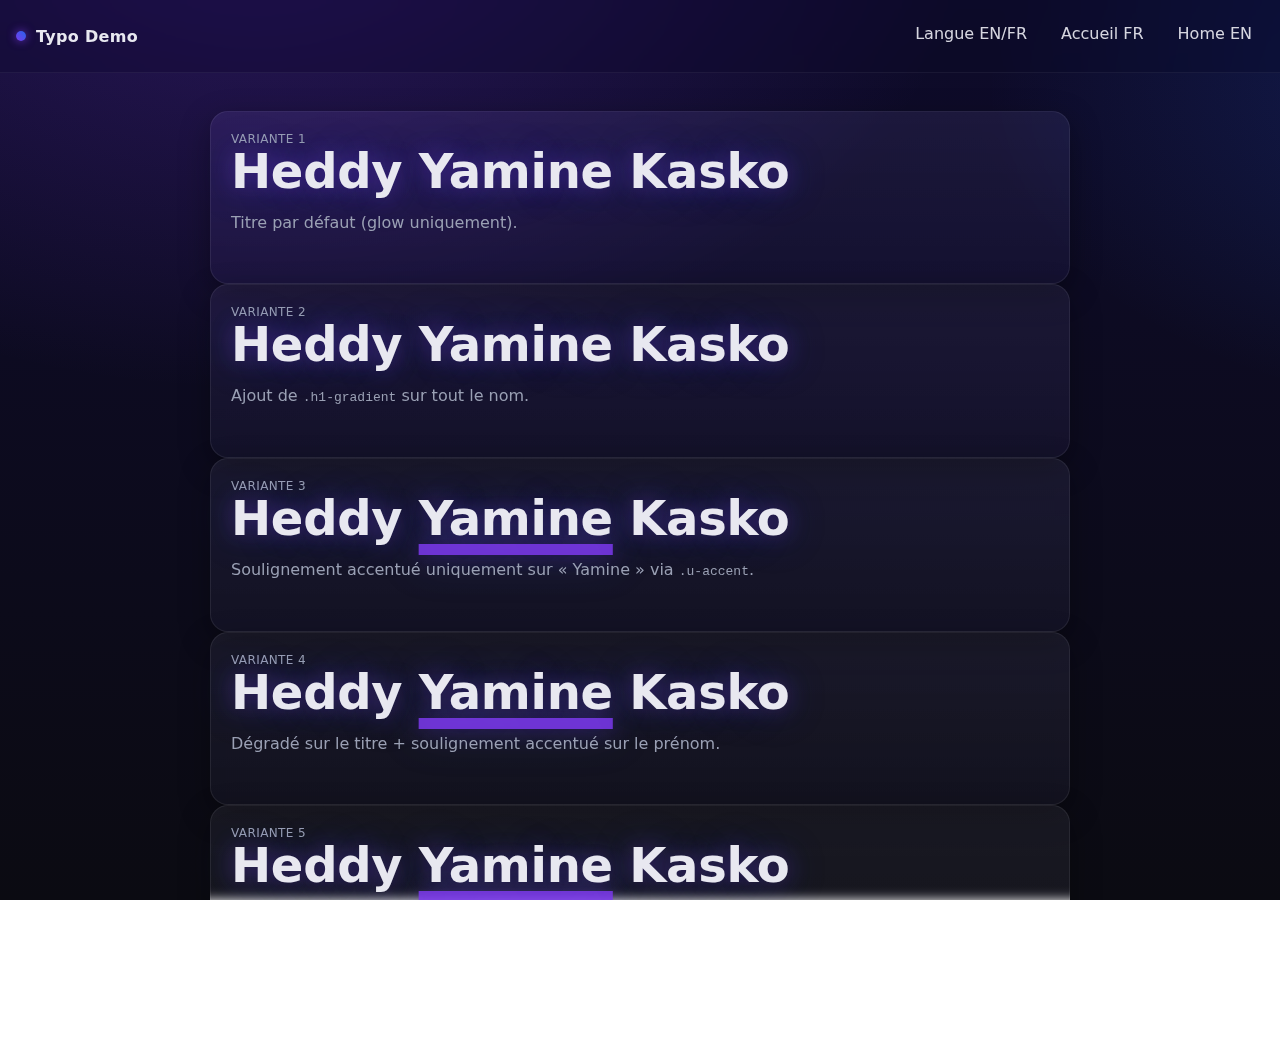
<file: playground/typo-demo.html>
<!doctype html>
<html lang="fr">
<head>
  <meta charset="utf-8" />
  <meta name="viewport" content="width=device-width,initial-scale=1" />
  <title>Typo Demo — Name Variants</title>

  <!-- adjust this path if /playground is elsewhere -->
  <link rel="stylesheet" href="../assets/styles.css">
</head>
<body>
  <header class="nav">
    <div class="brand"><span class="dot"></span> Typo Demo</div>
    <button class="hamburger" aria-controls="main-menu" aria-expanded="false" aria-label="Ouvrir le menu">☰</button>
    <nav id="main-menu" class="menu">
      <a href="../index.html">Langue EN/FR</a>
      <a href="../fr/index.html">Accueil FR</a>
      <a href="../en/index.html">Home EN</a>
    </nav>
  </header>

  <main class="container" style="max-width:900px">
    <!-- Block 1: Baseline -->
    <section class="card reveal" style="margin-top:18px">
      <div class="kicker">Variante 1</div>
      <h1 class="glow">Heddy Yamine Kasko</h1>
      <p class="subtitle">Titre par défaut (glow uniquement).</p>
    </section>

    <!-- Block 2: Gradient title -->
    <section class="card reveal">
      <div class="kicker">Variante 2</div>
      <h1 class="glow h1-gradient">Heddy Yamine Kasko</h1>
      <p class="subtitle">Ajout de <code>.h1-gradient</code> sur tout le nom.</p>
    </section>

    <!-- Block 3: Accent underline on surname -->
    <section class="card reveal">
      <div class="kicker">Variante 3</div>
      <h1 class="glow">Heddy <span class="u-accent">Yamine</span> Kasko</h1>
      <p class="subtitle">Soulignement accentué uniquement sur « Yamine » via <code>.u-accent</code>.</p>
    </section>

    <!-- Block 4: Gradient + underline -->
    <section class="card reveal">
      <div class="kicker">Variante 4</div>
      <h1 class="glow h1-gradient">Heddy <span class="u-accent">Yamine</span> Kasko</h1>
      <p class="subtitle">Dégradé sur le titre + soulignement accentué sur le prénom.</p>
    </section>

    <!-- Block 5: Name + subtitle line (title-line) -->
    <section class="card reveal">
      <div class="kicker">Variante 5</div>
      <h1 class="glow h1-gradient name">Heddy <span class="u-accent">Yamine</span> Kasko</h1>
      <h2 class="title-line">Concevoir, <span class="mark"><strong>automatiser</strong></span>, transformer.</h2>
      <p class="lead">
        De l’<span class="u-glow"><strong>Industrie 4.0</strong></span> aux
        <span class="mark">pipelines CI/CD sécurisés</span>, en passant par la
        <span class="mark">robotique</span> et la <span class="mark">data</span>.
        J’<strong>explore</strong>, <strong>conçois</strong> et <strong>déploie</strong>
        des solutions <span class="u-accent">plus intelligentes, plus sûres et plus durables</span>.
      </p>
    </section>
  </main>

  <script src="../assets/script.js" defer></script>
</body>
</html>
</file>
<file: assets/styles.css>
/* ===============================
   Yamine Portfolio — styles.css
   Dark, modern, mobile-first UI
   =============================== */

   :root{
    --bg:#0b0b12;               /* deep dark */
    --bg2:#0e0b2b;              /* indigo tint */
    --accent:#7c3aed;           /* purple */
    --accent-2:#2563eb;         /* blue */
    --text:#e8e8f0;             /* near white */
    --muted:#9aa0b4;            /* muted */
    --card:#121222;             /* card base */
    --glass:rgba(255,255,255,.06);
    --radius:18px;
    --shadow: 0 10px 30px rgba(0,0,0,.35);
  }
  
  *{box-sizing:border-box}
  html,body{height:100%}
  body{
    margin:0;
    font-family:Inter,system-ui,-apple-system,Segoe UI,Roboto,Arial,sans-serif;
    color:var(--text);
    background:
      radial-gradient(1200px 800px at 20% -10%, rgba(124,58,237,.25), transparent 60%),
      radial-gradient(1000px 600px at 120% 10%, rgba(37,99,235,.22), transparent 55%),
      linear-gradient(180deg, var(--bg2) 0%, var(--bg) 100%);
  }
  html, body { 
    overflow-x: hidden; 
    -webkit-text-size-adjust: 100%; 
  }
  /* Utilities */
  .container{max-width:1100px; margin:0 auto; padding:20px}
  .center{display:flex; flex-direction:column; align-items:center; justify-content:center; min-height:100vh; text-align:center}
  .glow{ text-shadow: 0 0 22px rgba(124,58,237,.35), 0 0 44px rgba(37,99,235,.25) }
  a{color:inherit}
  
  /* Typography */
  /* Typography */
  h1{
    font-size: clamp(28px, 7vw, 36px);
    line-height: 1.08;
    letter-spacing: -0.3px;
    margin: 0 0 12px;
  }
  h2{font-size:clamp(22px,5vw,28px); margin:0 0 8px}
  p{line-height:1.6}
  .subtitle{margin:0 0 28px; color:var(--muted)}
  
  /* === Emphasis utilities (underline / highlight) === */
  strong{
    font-weight: 800;
    color: #fff;
    text-shadow: 0 0 12px rgba(124,58,237,.18);
  }

  /* Thick accent underline matching theme */
  .u-accent{
    text-decoration-line: underline;
    text-decoration-color: rgba(124,58,237,.85);
    text-decoration-thickness: .22em;
    text-underline-offset: .18em;
    text-decoration-skip-ink: none;
  }

  /* Gradient marker-style highlight */
  .mark{
    background-image: linear-gradient(120deg,
      rgba(124,58,237,.30), rgba(37,99,235,.30));
    background-size: 100% 42%;
    background-position: 0 88%;
    background-repeat: no-repeat;
    border-radius: 6px;
    padding: 0 .06em;
  }

  /* Underline + subtle glow */
  .u-glow{
    text-decoration: underline;
    text-decoration-thickness: .2em;
    text-underline-offset: .2em;
    text-decoration-color: rgba(37,99,235,.85);
    text-shadow: 0 4px 22px rgba(37,99,235,.35);
  }
  
  /* Cards & grids */
  .card{
    background:linear-gradient(180deg, rgba(255,255,255,.06), rgba(255,255,255,.03));
    border:1px solid rgba(255,255,255,.08);
    border-radius:var(--radius);
    padding:20px;
    box-shadow:var(--shadow);
    backdrop-filter:saturate(130%) blur(6px);
    transition:transform .28s ease, box-shadow .28s ease, border-color .28s ease;
    text-decoration:none; color:var(--text);
  }
  .card:hover{transform:translateY(-3px); box-shadow:0 16px 40px rgba(0,0,0,.5); border-color:rgba(124,58,237,.35)}
  
  .lang-grid{display:grid; grid-template-columns:repeat(auto-fit,minmax(260px,1fr)); gap:18px; width:100%; max-width:720px}
  .lang{display:flex; align-items:center; gap:16px; text-decoration:none}
  .flag{font-size:28px}
  
  /* ===== Navigation (mobile-first) ===== */
  .nav{
    width:100%;
    box-sizing:border-box;
    display:flex; align-items:center; justify-content:space-between; gap:12px;
    padding:14px 16px; position:sticky; top:0; z-index:20;
    backdrop-filter:saturate(140%) blur(8px);
    background:rgba(10,10,20,.4);
    border-bottom:1px solid rgba(255,255,255,.06);
  }
  .brand{display:flex; align-items:center; gap:10px; font-weight:800; letter-spacing:.3px; min-width:0; flex:1}
  .dot{width:10px; height:10px; border-radius:999px; background:linear-gradient(45deg, var(--accent), var(--accent-2)); box-shadow:0 0 10px rgba(124,58,237,.8)}
  
  /* Mobile menu collapsed by default */
  .menu{
    display:none; flex-direction:column; gap:10px;
    position:fixed; left:12px; right:12px; top:60px;   /* <- key change */
    background:rgba(10,10,20,.97);
    border:1px solid rgba(255,255,255,.12);
    border-radius:14px; padding:12px; box-shadow:var(--shadow);
    z-index:30;
  }
  .menu a{
    color:var(--text); text-decoration:none; opacity:.92;
    padding:10px 12px; border-radius:10px
  }
  .menu a:hover{opacity:1; background:rgba(255,255,255,.06)}
  .menu.open{display:flex}
  .hamburger{
    margin-left:auto; /* pushes button to the right */
    display:inline-flex; align-items:center; justify-content:center;
    font-size:24px; background:transparent; color:var(--text);
    border:1px solid rgba(255,255,255,.18); border-radius:12px; padding:6px 10px
  }
  
  /* ===== Hero & sections ===== */
  .hero{display:grid; grid-template-columns:1fr; gap:20px; padding:32px 20px 18px}
  .kicker{color:var(--muted); letter-spacing:.4px; text-transform:uppercase; font-size:12px}
  .lead{color:#cfd3e6}
  .hero-card{background:var(--glass); border:1px solid rgba(255,255,255,.08); border-radius:var(--radius); padding:22px; box-shadow:var(--shadow)}
  /* Tiles dans la colonne droite du hero */
  .hero-tiles{
    display:grid;
    grid-template-columns: minmax(0,1fr);   /* mobile : 1 colonne */
    gap: 16px;
  }

  /* Égaliser la hauteur des cartes si besoin */
  .hero-tiles .card{
    display:flex; flex-direction:column;
    align-items:flex-start;     /* 🔥 children keep intrinsic width */
    gap:6px;
    height:100%;
  }

  /* Tighter headings & text inside the 4 tiles */
  .hero-tiles h3{ margin:6px 0 6px; font-size:clamp(18px,2.2vw,22px); }
  .hero-tiles p{ margin:0; font-size:15.5px; line-height:1.6; }

  /* Add a bit more separation visually */
  .hero-tiles .card{ border-color: rgba(255,255,255,.10); }

  .hero-tiles .tile::after{ display:none; }

  /* Dès tablette : 2 colonnes (2x2) */
  @media (min-width: 760px){
    .hero-tiles{
      grid-template-columns: repeat(2, minmax(0,1fr));
      gap: 18px;
    }
  }

  .tiles{display:grid; grid-template-columns:1fr; gap:16px; padding:20px}
  .tile{position:relative; overflow:hidden}
  .tile h3{margin:0 0 8px}
  .badge{
    display:inline-flex;            /* size to content */
    align-items:center;
    align-self:flex-start;          /* never stretch */
    width:auto;                     /* no full-width */
    max-width:max-content;          /* shrink-wrap the text */
    height:26px;
    padding:0 10px;
    font-size:12px;
    line-height:1;
    white-space:nowrap;             /* stay on one line */
    border-radius:999px;
    background:linear-gradient(45deg,var(--accent),var(--accent-2));
    box-shadow:0 6px 16px rgba(124,58,237,.35);
  } 
  /* Prevent accidental full-width badges inside tiles */
  .tile .badge{ width:auto !important; }
 
  .tile::after{ 
    content:""; position:absolute; inset:-20% -40% auto auto;
    height:160px; width:160px;
    background:radial-gradient(closest-side, rgba(124,58,237,.3), transparent);
    transform:rotate(25deg)
  } 

  .section{padding:38px 20px}
  .section h2{margin:0 0 6px}
  .section p{color:#cfd3e6}
  
  /* Timeline */
  .timeline{display:grid; gap:16px; margin-top:12px}
  .entry{
    display:grid; gap:6px; padding:18px; border-radius:var(--radius);
    border:1px solid rgba(255,255,255,.08);
    background:linear-gradient(180deg, rgba(255,255,255,.04), rgba(255,255,255,.02))
  }
  .entry .when{font-size:12px; color:var(--muted)}
  .entry .where{font-weight:600}
  
  /* Buttons & links */
  .button{
    display:inline-flex; align-items:center; gap:10px; padding:10px 14px;
    border-radius:12px; text-decoration:none; color:var(--text);
    border:1px solid rgba(255,255,255,.14);
    background:linear-gradient(180deg, rgba(255,255,255,.08), rgba(255,255,255,.02));
    transition:transform .2s ease, border-color .2s ease
  }
  .button:hover{transform:translateY(-1px); border-color:rgba(124,58,237,.45)}
  a,.button,.card{min-height:44px} /* comfy tap targets */
  
  /* Reveal animation */
  .reveal{opacity:0; transform:translateY(12px); transition:opacity .6s ease, transform .6s ease}
  .reveal.in{opacity:1; transform:none}
  
  /* Footer */
  footer{padding:26px 20px; color:var(--muted); text-align:center; border-top:1px solid rgba(255,255,255,.06)}
  
  /* Reduce motion preference */
  @media (prefers-reduced-motion: reduce){
    *{scroll-behavior:auto !important}
    .reveal{transition:none}
  }
  /* ===== ABOUT (Qui suis-je) ===== */
  .about-hero{
    position:relative;
    display:grid;
    grid-template-columns: 1fr;
    gap:24px;
    padding:38px 20px 10px;
  }
  .about-hero__text .button{ align-self:flex-start }

  .about-hero__media{
    display:flex; justify-content:center; align-items:center;
    padding:10px;
  }
  .photo-ring{
    position:relative; width:min(70vw, 360px); aspect-ratio:1/1;
    border-radius:50%;
    padding:8px;
    background:linear-gradient(135deg, rgba(124,58,237,.6), rgba(37,99,235,.6));
    box-shadow:0 10px 40px rgba(0,0,0,.5);
  }
  .photo-ring img{
    width:100%; height:100%; object-fit:cover; border-radius:50%;
    display:block; filter:saturate(108%);
  }

  /* petits “dessins” de fond (ornements) */
  .ornament{
    position:absolute; pointer-events:none; z-index:-1;
    width:300px; height:300px; border-radius:32px;
    background: radial-gradient(closest-side, rgba(124,58,237,.28), transparent 70%);
    filter: blur(8px);
  }
  .ornament.o1{ top:-40px; left:-60px }
  .ornament.o2{ bottom:-60px; right:-40px }

  /* sections alternées texte/image */
  .about-section{ padding:28px 20px }
  .about-grid{
    display:grid; gap:18px; align-items:center;
    grid-template-columns: 1fr;
  }
  .about-grid .media img{
    width:100%; border-radius:18px; display:block;
    border:1px solid rgba(255,255,255,.08);
    box-shadow: var(--shadow);
  }
  /* Inversion d'ordre (mobile & desktop) */
  .about-grid.flip .content { order: 1; }
  .about-grid.flip .media   { order: 2; }

  /* Cadre commun plus compact */
  .media .frame{
    border-radius:18px;
    border:1px solid rgba(255,255,255,.08);
    box-shadow: var(--shadow);
    overflow:hidden;
    width:100%;
    max-width: 560px;                 /* limite largeur */
    margin-inline:auto;
  }

  /* Ratios utilitaires (tu appliques une de ces classes à .frame) */
  .ar-square   { aspect-ratio: 1 / 1;   }
  .ar-land     { aspect-ratio: 16 / 9;  }
  .ar-port     { aspect-ratio: 3 / 4;   }
  .ar-tall     { aspect-ratio: 9 / 16;  }

  /* L’image remplit le cadre, moins haute qu’avant = plus compact */
  .media .frame img{
    width:100%; height:100%;
    object-fit: cover;
    display:block;
    filter:saturate(108%);
  }

  /* Option dynamique: masque organique (“blob”) pour varier sans changer la photo */
  .blob {
    clip-path: path("M0.74,0.54 C0.64,0.86 0.37,1 0.15,0.86 -0.06,0.72 0.01,0.38 0.17,0.17 0.33,-0.05 0.67,-0.07 0.83,0.12 0.99,0.32 0.84,0.23 0.74,0.54 Z");
  }

  .about-section .max{ max-width:900px; margin:0 auto }

  /* galerie horizontale */
  .about-gallery{
    display:grid; grid-auto-flow:column; grid-auto-columns: minmax(200px, 1fr);
    gap:12px; overflow-x:auto; padding:12px 20px 4px;
    scroll-snap-type:x mandatory;
  }
 
  .about-gallery figure{ margin:0; scroll-snap-align:start }
  .about-gallery img{
    display:block; width:100%; height:180px; object-fit:cover; border-radius:16px;
    border:1px solid rgba(255,255,255,.08);
  }

  .media .frame { transition: transform .4s ease; }
  .media .frame:hover { transform: translateY(-2px) scale(1.01); }

  /* Sur desktop, garde 2 colonnes mais avec contenu à gauche, image à droite */
  @media (min-width:760px){
    .about-grid.flip{
      grid-template-columns: 1fr 1fr;
    }
  }
  
  /* Desktop enhancements */
  @media (min-width:760px){
    .about-hero{
      grid-template-columns: 1.1fr .9fr;
      align-items:center; gap:28px;
      padding:56px 28px 10px;
    }
    .about-section{ padding:42px 28px }
    .about-grid{ grid-template-columns: 1fr 1fr; gap:24px }
    .about-gallery img{ height:220px }
  }
  /* ====== Breakpoints: enhance for larger screens ====== */
  @media (min-width:760px){
    .menu{position:static; display:flex; flex-direction:row; background:transparent; border:none; padding:0; box-shadow:none}
    .hamburger{display:none}
    .hero{
      display:grid;
      grid-template-columns: 1.2fr .8fr;   /* left text / right tiles */
      align-items:start;
      gap: 28px;
      padding:56px 28px 28px;
    }
    h1{font-size: clamp(32px, 4.5vw, 48px);}  /* bigger on desktop */
    .tiles{grid-template-columns:repeat(2,1fr); gap:18px; padding:28px}
  }
  
  @media (min-width:1100px){
    .tiles{grid-template-columns:repeat(3,1fr)}
  }

  @media (max-width:380px){
    .badge{ height:24px; padding:0 8px; font-size:11px; }
  }

  /* Conteneur + masque doux sur les bords */
  .gallery-wrap{ position:relative; padding:12px 20px 10px; }
  .about-gallery{
    display:grid; grid-auto-flow:column; grid-auto-columns:minmax(200px,1fr);
    gap:12px; overflow-x:auto; padding:0; scroll-snap-type:x mandatory;
    mask-image: linear-gradient(90deg, transparent 0, #000 28px, #000 calc(100% - 28px), transparent 100%);
  }
  .about-gallery figure{ margin:0; scroll-snap-align:start }
  .about-gallery img{
    display:block; width:100%; height:180px; object-fit:cover; border-radius:16px;
    border:1px solid rgba(255,255,255,.08);
  }

  /* Flèches */
  .g-nav{
    position:absolute; top:50%; transform:translateY(-50%);
    width:38px; height:38px; border-radius:999px; border:1px solid rgba(255,255,255,.18);
    background:rgba(10,10,20,.55); color:#fff; font-size:22px;
    display:flex; align-items:center; justify-content:center; cursor:pointer;
    backdrop-filter: blur(6px) saturate(120%); box-shadow:0 6px 18px rgba(0,0,0,.35);
  }
  .g-nav.left{ left:10px; } .g-nav.right{ right:10px; }
  .g-nav[disabled]{ opacity:.35; cursor:default; }

  /* Indication sous la galerie */
  .gallery-hint{
    margin-top:8px; text-align:center; color:var(--muted); font-size:14px;
    display:flex; align-items:center; justify-content:center; gap:8px;
  }
  .gallery-hint .chev{ display:inline-block; animation:nudge 1.2s ease-in-out infinite; }
  .gallery-hint .chev:first-child{ animation-direction:reverse; }
  @keyframes nudge{ 0%,100%{transform:translateX(0);opacity:.7} 50%{transform:translateX(6px);opacity:1} }

  /* Option: n’afficher les flèches qu’au survol desktop */
  @media (hover:hover){
    .g-nav{ opacity:0; transition:opacity .2s ease; }
    .gallery-wrap:hover .g-nav{ opacity:1; }
  }

  /* Petits écrans: masquer les flèches si tu préfères */
  @media (max-width:420px){ .g-nav{ display:none; } }
</file>
